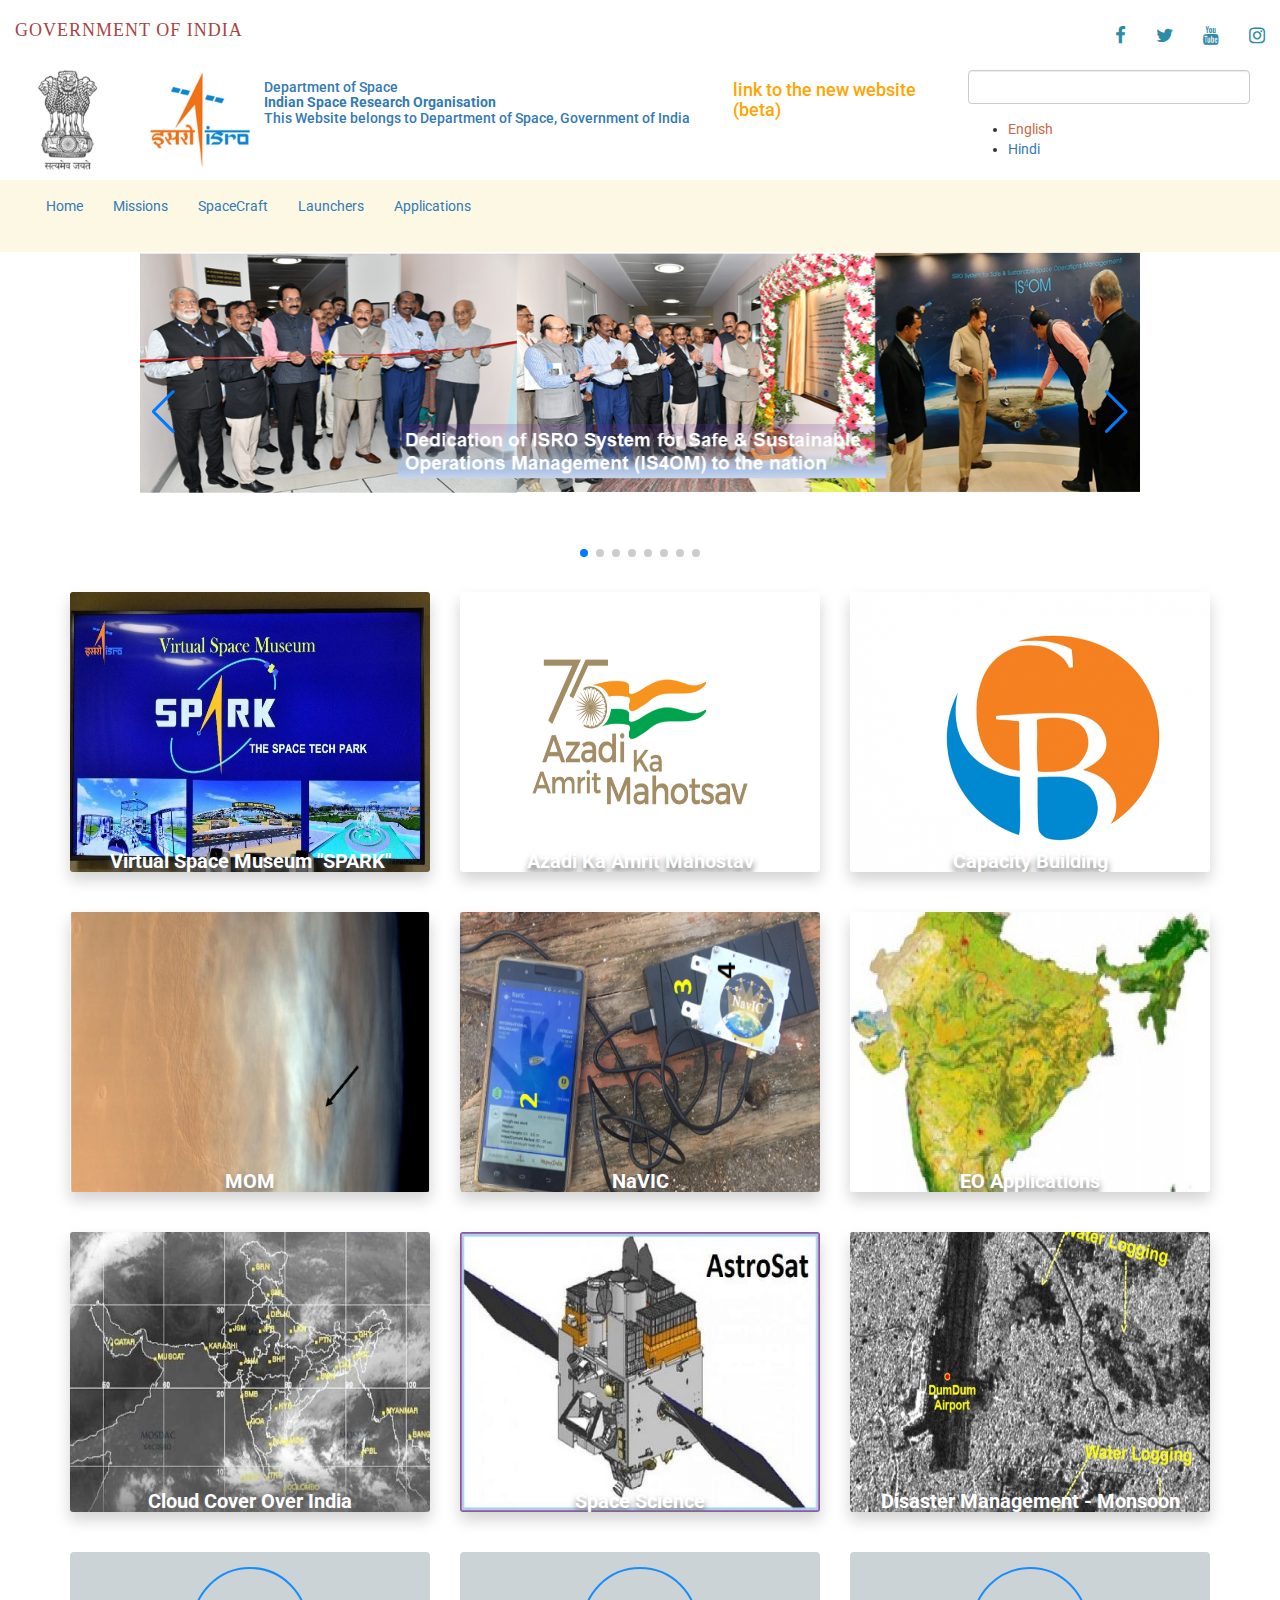
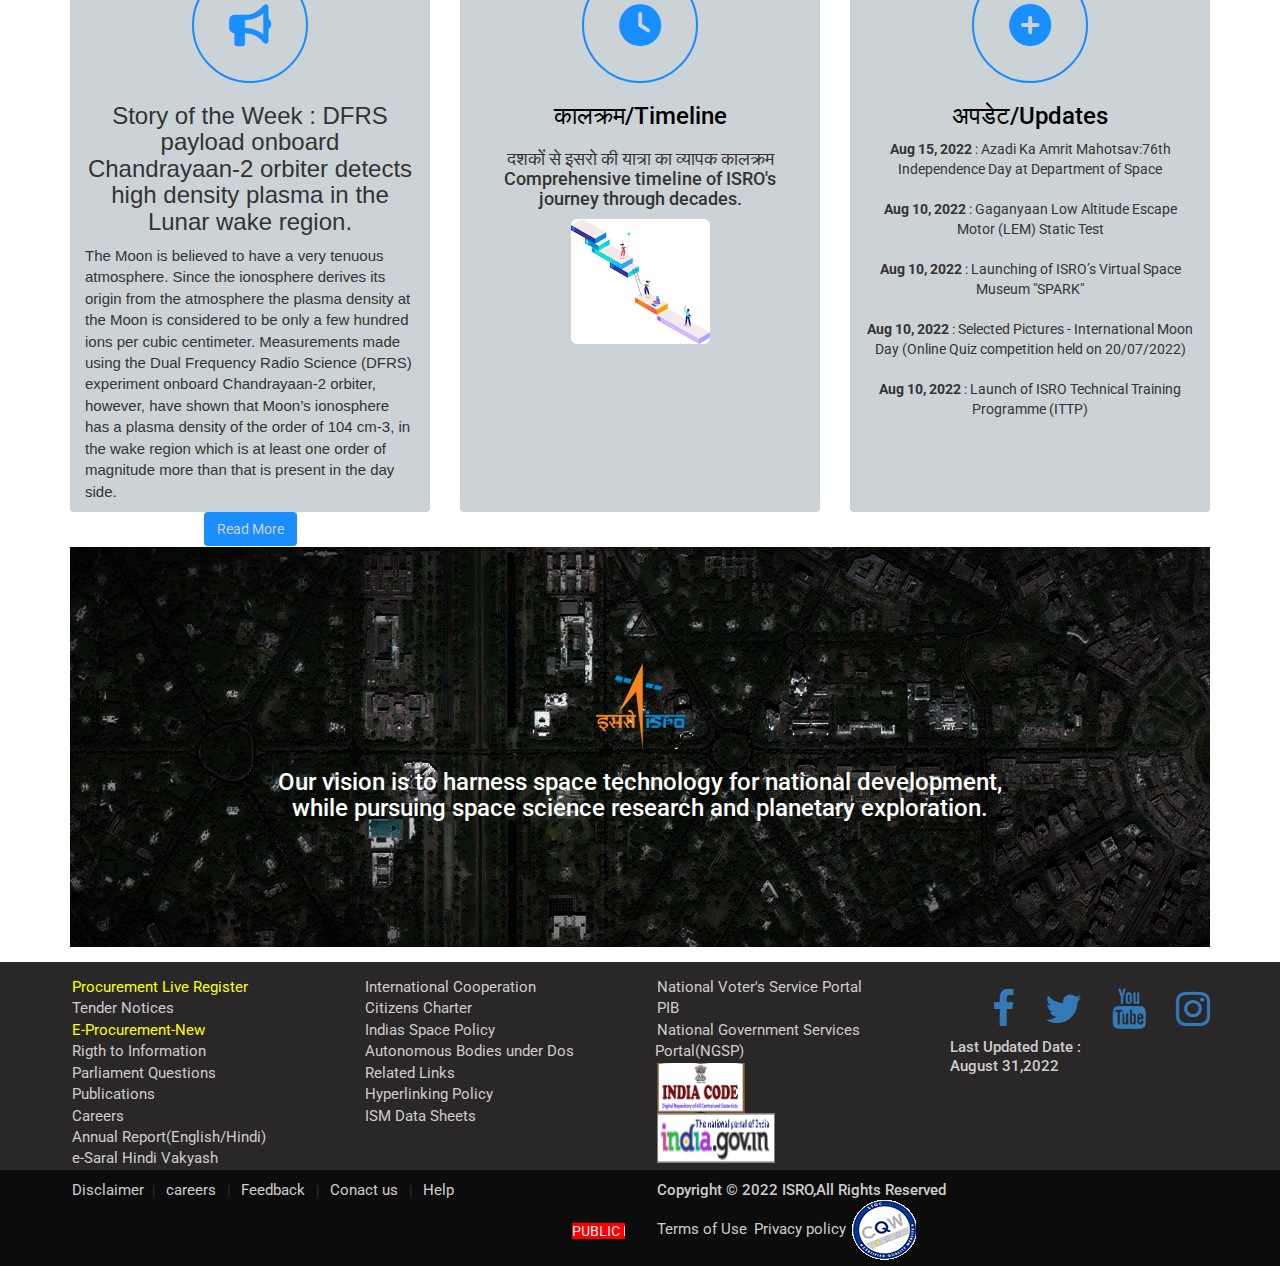
<file: index.html>
<!DOCTYPE html>
<html lang="en">
<head>
    <meta charset="UTF-8">
    <meta name="viewport" content="width=device-width, initial-scale=1.0">
    <link href='https://fonts.googleapis.com/css?family=Roboto' rel='stylesheet'>
    <link rel="stylesheet" href="https://maxcdn.bootstrapcdn.com/bootstrap/3.4.1/css/bootstrap.min.css">
    <script src="https://ajax.googleapis.com/ajax/libs/jquery/3.6.0/jquery.min.js"></script>
    <script src="https://maxcdn.bootstrapcdn.com/bootstrap/3.4.1/js/bootstrap.min.js"></script>
    <link rel="stylesheet"href="https://use.fontawesome.com/releases/v5.13.0/css/all.css"integrity="sha384-Bfad6CLCknfcloXFOyFnlgtENryhrpZCe29RTifKEixXQZ38WheV+i/6YWSzkz3V"crossorigin="anonymous"/>
    <link rel="stylesheet"href="https://cdnjs.cloudflare.com/ajax/libs/font-awesome/6.1.1/css/all.min.css">
    <link rel="stylesheet" href="https://cdnjs.cloudflare.com/ajax/libs/font-awesome/4.7.0/css/font-awesome.min.css" integrity="sha256-eZrrJcwDc/3uDhsdt61sL2oOBY362qM3lon1gyExkL0=" crossorigin="anonymous" />
    <link rel="stylesheet" href="https://use.fontawesome.com/releases/v5.5.0/css/all.css" integrity="sha384-B4dIYHKNBt8Bc12p+WXckhzcICo0wtJAoU8YZTY5qE0Id1GSseTk6S+L3BlXeVIU" crossorigin="anonymous">
    <link rel="stylesheet" href="https://cdnjs.cloudflare.com/ajax/libs/font-awesome/4.7.0/css/font-awesome.min.css">
    <link rel="icon" href="../images/isro_logo.jpg" type="image/icon">
    <link  rel="stylesheet"  href="https://cdn.jsdelivr.net/npm/swiper@8/swiper-bundle.min.css"/>
    <title> ISRO | HOME </title>
    <link rel="stylesheet" href="./css/style.css">
    <link rel="stylesheet" href="./css/home.css">
</head>
<body>
    <!-- Header -->
    <div class="container-fluid">
        <div class="row">
            <div class="col-md-4 mg">
                <div class="nav navbar-nav navbar-left">
                    <h4 id="txt">
                        <a href="isrohome.html" class="text-danger txt">Government of India</a>
                    </h4>
                </div>
            </div>
            <div class="col-md-8 mg" id="icons">
                    <ul class="navbar-nav nav navbar-right icons">
                        <li><a href="https://www.facebook.com/ISRO"><i class="fa fa-facebook fa-lg"></i></a></li>
                        <li><a href="https://twitter.com/isro"><i class="fa fa-twitter fa-lg"></i></a></li>
                        <li><a href="https://www.youtube.com/channel/UCw5hEVOTfz_AfzsNFWyNlNg"><i class="fa fa-youtube fa-lg"></i></a></li>
                        <li><a href="https://www.instagram.com/isro.dos/"><i class="fa-instagram fa fa-lg"></i></a></li>
                    </ul>
            </div>
        </div>
        <div class="container-fluid">
            <div class="row">
                <div class="col-md-9">
                    <div class="row">
                        <div class="col-md-9 mg">
                            <div class="row">
                                <div class="col-md-4">
                                    <div class="row">
                                        <div class="col-md-6">
                                            <a href="index.html">
                                                <img src="./images/header-01.jpg" alt="img" height="100px">
                                            </a>
                                        </div>
                                        <div class="col-md-6">
                                            <a href="index.html">
                                                <img src="./images/isro_logo.jpg" alt="" height="100px">
                                            </a>
                                        </div>
                                    </div>
                                </div>
                                <div class="col-md-8">
                                    <a href="index.html" class="link-h">
                                        <h5>
                                            Department of Space <br>
                                            <b> Indian Space Research Organisation</b><br>
                                            This Website belongs to Department of Space, Government of India
                                        </h5>
                                    </a>
                                </div>
                            </div>
                        </div>
                        <div class="col-md-3 mg">
                            <h4><a href="https://new.isro.gov.in/" class="text-warning">link to the new website <br>(beta)</a></h4>
                        </div>
                    </div>
                </div>
                <div class="col-md-3 mg">
                    <div class="form-group">
                        <input type="text" class="form-control" />
                    </div>
                    <ul>
                        <li><a href="" class="active">English</a></li>
                        <li><a href="">Hindi</a></li>
                    </ul>
                </div>
            </div>
        </div>
        <div class="container-fliud mg">
            <div class="row">
                <div class="col-md-12 bg-warning">
                    <nav class="navbar navbar-expand-lg navbar-light bg-light">
                        <button class="navbar-toggler btn btn-success" type="button" data-toggle="collapse" data-target="#navbarSupportedContent" aria-controls="navbarSupportedContent" aria-expanded="false" aria-label="Toggle navigation">
                            <span class="fa fa-bars"></span>
                        </button>
                        <div class="collapse navbar-collapse" id="navbarSupportedContent">
                                <ul class="navbar-nav nav  ">
                                    <li class="nav-item"><a href="index.html">Home</a></li>
                                    <li class="nav-item"><a href="missions.html">Missions</a></li>
                                    <li class="nav-item"><a href="spacecraft.html">SpaceCraft</a></li>
                                    <li class="nav-item"><a href="launchers.html">Launchers</a></li>
                                    <li class="nav-item"><a href="applictions.html">Applications</a></li>
                                </ul>
                        </div>
                    </nav>
                </div>
            </div>  
        </div>    
    </div>
        <!-- main -->
    <div class="container-fluid ">
            <div class="swiper">
                <div class="swiper-wrapper">
                    <div class="swiper-slide">
                        <img src="./images/01.png" alt="">
                    </div>
                    <div class="swiper-slide">
                        <img src="./images/02.png" alt="">
                    </div>
                    <div class="swiper-slide">
                        <img src="./images/03.png" alt="">
                    </div>
                    <div class="swiper-slide">
                        <img src="./images/04.png" alt="">
                    </div>
                    <div class="swiper-slide">
                        <img src="./images/05.png" alt="">
                    </div>
                    <div class="swiper-slide">
                        <img src="./images/06.png" alt="">
                    </div>
                    <div class="swiper-slide">
                        <img src="./images/07.png" alt="">
                    </div>
                    <div class="swiper-slide">
                        <img src="./images/08.png" alt="">
                    </div>
                    <!-- <div class="swiper-slide">
                        <img src="../images/09.png" alt="">
                    </div>
                    <div class="swiper-slide">
                        <img src="../images/10.png" alt="">
                    </div>
                    <div class="swiper-slide">
                        <img src="../images/11.png" alt="">
                    </div>
                    <div class="swiper-slide">
                        <img src="./images/12.png" alt="">
                    </div> -->

                </div>
                <div class="swiper-pagination"></div>
                            
                <div class="swiper-button-prev"></div>
                <div class="swiper-button-next"></div>
                
            </div>
    </div>
    <div class="conatiner-fliud">
        <div class="container">
            <div class="row">
                <div class="col-md-4">
                    <div class="bg-high">
                        <img src="./images/img-main/space_park_1.jpg" alt="" width="100%" height="100%">
                        <figcaption>
                            <p>Virtual Space Museum "SPARK"</p>
                        </figcaption>
                    </div>
                </div>
                <div class="col-md-4">
                    <div class="bg-high">
                        <img src="./images/img-main/azadi_en.png" alt="" width="100%" height="100%">
                        <figcaption>
                            <p>Azadi Ka Amrit Mahostav</p>
                        </figcaption>
                    </div>
                </div>
                <div class="col-md-4">
                    <div class="bg-high">
                        <img src="./images/img-main/cbpo_logo.png" alt="" width="100%" height="100%">
                        <figcaption>
                            <p>Capacity Building</p>
                        </figcaption>
                    </div>
                </div>
            </div>
            <div class="row">
                <div class="col-md-4">
                    <div class="bg-high">
                        <img src="./images/img-main/mom.jpg" alt="" width="100%" height="100%">
                        <figcaption>
                            <p>MOM</p>
                        </figcaption>
                    </div>
                </div>
                <div class="col-md-4">
                    <div class="bg-high">
                        <img src="./images/img-main/navic.png" alt="" width="100%" height="100%">
                        <figcaption>
                            <p>NaVIC</p>
                        </figcaption>
                    </div>
                </div>
                <div class="col-md-4">
                    <div class="bg-high">
                        <img src="./images/img-main/space_applications.jpg" alt="" width="100%" height="100%">
                        <figcaption>
                            <p>EO Applications</p>
                        </figcaption>
                    </div>
                </div>
            </div>
            <div class="row">
                <div class="col-md-4">
                    <div class="bg-high">
                        <img src="./images/img-main/tile11.jpg" alt="" width="100%" height="100%">
                        <figcaption>
                            <p>Cloud Cover Over India</p>
                        </figcaption>
                    </div>
                </div>
                <div class="col-md-4">
                    <div class="bg-high">
                        <img src="./images/img-main/astrosat_tile.jpg" alt="" width="100%" height="100%">
                        <figcaption>
                            <p>Space Science</p>
                        </figcaption>
                    </div>
                </div>
                <div class="col-md-4">
                    <div class="bg-high">
                        <img src="./images/img-main/dumdum.jpg" alt="" width="100%" height="100%">
                        <figcaption>
                            <p>Disaster Management - Monsoon</p>
                        </figcaption>
                    </div>
                </div>
            </div>
        </div>
    </div>

    <div class="container-fluid">
        <div class="container">
            <div class="row">
                <div class="col-md-4">
                    <div class="bg-matr">
                        <center>
                            <i class="fas fa-bullhorn fa-3x"></i>
                        </center>
                        <center>
                            <h3>
                                Story of the Week : DFRS payload onboard Chandrayaan-2 
                                orbiter detects high density plasma in the Lunar wake region.
                            </h3>
                        </center>
                        <p>
                            The Moon is believed to have a very tenuous atmosphere. 
                            Since the ionosphere derives its origin from the atmosphere the plasma density 
                            at the Moon is considered to be only a few hundred ions per cubic centimeter. 
                            Measurements made using the Dual Frequency Radio Science (DFRS) experiment onboard Chandrayaan-2 orbiter,
                             however, have shown that Moon’s ionosphere has a plasma density of the order of 104 cm-3, in the wake region
                              which is at least one order of magnitude more than that is present in the day side.
                        </p>
                        <center>
                            <button class="btn "> Read More</button>
                        </center>
                    </div>
                </div>
                <div class="col-md-4">
                    <div class="bg-matr">
                        <center>
                            <i class="fas fa-clock fa-3x"></i>
                        </center>
                        <center>
                            <h3>
                                <span>
                                    कालक्रम/Timeline
                                </span>
                            </h3>
                        </center>
                        <center>
                            <h4>
                                दशकों से इसरो की यात्रा का व्यापक कालक्रम
                                Comprehensive timeline of ISRO's journey through decades.
                            </h4>
                            <img src="./images/img-main/timeline.png" alt=""  class="img img-rounded">
                        </center>
                    </div>
                </div>
                <div class="col-md-4">
                    <div class="bg-matr">
                        <center>
                            <i class="fas fa-plus-circle fa-3x"></i>
                        </center>
                        <center>
                            <h3>
                                <span>
                                    अपडेट/Updates
                                </span>
                            </h3>
                        </center>
                        <center>
                            <b>Aug 15, 2022</b> : Azadi Ka Amrit Mahotsav:76th Independence Day at Department of Space <br><br>

                           <b> Aug 10, 2022 </b>: Gaganyaan Low Altitude Escape Motor (LEM) Static Test<br><br>

                           <b> Aug 10, 2022</b> : Launching of ISRO’s Virtual Space Museum "SPARK"<br><br>

                           <b> Aug 10, 2022 </b>: Selected Pictures - International Moon Day (Online Quiz competition held on 20/07/2022)<br><br>

                           <b> Aug 10, 2022</b> : Launch of ISRO Technical Training Programme (ITTP)<br><br>
                        </center>
                    </div>
                </div>
            </div>
        </div>
    </div>
    <div class="container">
        <div class="img-bot">
            <img src="./images/Banner.jpg" alt="" class="a1">
            <div class="a2">
                <img src="./images/img-main/logo.png" alt="">
                <center>
                    <h3>
                        Our vision is to harness space technology for national development,<br> while pursuing space science research and planetary exploration.
                    </h3>
                </center>
            </div>
        </div>
    </div>
    <!-- footer -->
    <div class="container-fluid bg-dark foot">
        <div class="container">
            <div class="row">
                <div class="col-md-3">
                    <div class="color">
                        <a href="" class="head">Procurement Live Register</a><br>
                        <a href="" class="link">Tender Notices</a><br>
                        <a href="" class="head">E-Procurement-New</a><br>
                        <a href="" class="link">Rigth to Information</a><br>
                        <a href="" class="link">Parliament Questions</a><br>
                        <a href="" class="link">Publications</a><br>
                        <a href="" class="link">Careers</a><br>
                        <a href="" class="link">Annual Report(English/Hindi)</a><br>
                        <a href="" class="link">e-Saral Hindi Vakyash</a><br>
                    </div>
                </div>
                <div class="col-md-3">
                    <div class="color">
                        <a href="" class="link">International Cooperation</a><br>
                        <a href="" class="link">Citizens Charter</a><br>
                        <a href="" class="link">Indias Space Policy</a><br>
                        <a href="" class="link">Autonomous Bodies under Dos</a><br>
                        <a href="" class="link">Related Links</a><br>
                        <a href="" class="link">Hyperlinking Policy</a><br>
                        <a href="" class="link">ISM Data Sheets</a><br>
                    </div>
                </div>
                <div class="col-md-3">
                    <div class="color">
                        <a href="" class="link">National Voter's Service Portal</a><br>
                        <a href="" class="link">PIB</a><br>
                        <a href="" class="link">National Government Services Portal(NGSP)</a><br>
                        <a href="" class="link"><img src="./images/india_code.jpg" alt="" height="50px"></a><br>
                        <a href="" class="link"><img src="./images/indiagov_logo.jpg" alt="" height="50px" width="45%"></a><br>

                    </div>
                </div>
                <div class="col-md-3">
                    <div class="color">
                        <ul class="navbar-nav nav navbar-right ">
                            <li><a href="https://www.facebook.com/ISRO"><i class="fa fa-facebook fa-lg ic"></i></a></li>
                            <li><a href="https://twitter.com/isro"><i class="fa fa-twitter fa-lg ic"></i></a></li>
                            <li><a href="https://www.youtube.com/channel/UCw5hEVOTfz_AfzsNFWyNlNg"><i class="fa fa-youtube ic fa-lg"></i></a></li>
                            <li><a href="https://www.instagram.com/isro.dos/"><i class="fa-instagram ic fa fa-lg"></i></a></li>
                        </ul>
                        <h5 class="link">Last Updated Date :&nbsp;</h5>
                        <h5 class="link">August 31,2022</h5>
                </div>
                </div>
            </div>
        </div>
    </div>
    <div class="container-fluid lg-dark">
        <div class="container">
            <div class="row">
                <div class="col-md-6">
                    <div class="nav mg">
                        <a href="" class="link">Disclaimer</a>&nbsp; | &nbsp;
                        <a href="" class="link">careers</a> &nbsp; | &nbsp;
                        <a href="" class="link">Feedback</a> &nbsp; | &nbsp;
                        <a href="" class="link">Conact us</a> &nbsp; | &nbsp;
                        <a href="" class="link">Help</a>
                    </div>
                    <div class="marq">
                        <a href="https://www.isro.gov.in/update/20-feb-2020/public-notice">
                            <marquee behavior="" direction="left">
                                <span> PUBLIC NOTICE - ATTENCTION : JOB ASPIRANTS</span>
                            </marquee>
                        </a>
                    </div>
                </div>
                <div class="col-md-6">
                    <div class="nav mg">
                        <h5 class="link">Copyright © 2022 ISRO,All Rights Reserved</h5>
                        <a href="" class="link">Terms of Use</a>
                        <a href="" class="link">Privacy policy </a>
                        <a href="https://www.isro.gov.in/sites/default/files/cqw_isrowebsite_www_isro_gov_in.pdf">
                            <img src="./images/cqw_logo.gif" alt="" height="60px">
                        </a>
                    </div>
                </div>
            </div>
        </div>
    </div>
<script src="https://cdn.jsdelivr.net/npm/swiper@8/swiper-bundle.min.js"></script>
        <script src="./js/slidejs.js"></script>
</body>
</html>
</file>
<file: css/style.css>
*{  
    transition: all .3s cubic-bezier(0.4, 0, 1, 1) !important;
    font-family: Roboto;
}
.icons>li>a{
    color:#2c8ba5 !important;
}
.mg{
    margin-top:10px;
}
:root{
    --txt-orange:orange;
}
/* .nav>li>a:focus , */
li{
    border-radius: 2px;
}
 .nav>li:hover>a,
 .nav>li>a:hover>i
 {
    text-decoration: none;
    color:white;
    border-radius: 2px;
    background:rgb(21, 107, 219) ;
}
.nav h4 a:hover{
    color:#108585;
    text-decoration: none !important;
}
.text-warning{
    color:var(--txt-orange);
    text-decoration: none !important;
}

.bg-dark{
    background: rgb(41, 39, 39);
}
.txt{
    letter-spacing: 1px;
    text-transform: uppercase;
    font-family: Copperplate Gothic Light;
}
.link,.head{
    color:rgb(207, 204, 204);
    font-size: 15px ;
    margin:2px;
}
a[class='link']:hover,.link-h:hover{
    text-decoration: none !important;
    color: rgb(204, 104, 68);
}
.head{
    color:yellow;
}
.head:hover{
    text-decoration: none;
    color: yellow;
}
.color ul li:hover{
    background-color:transparent !important;
}
.color ul li a:hover{
    background-color: transparent !important;
}
.color ul li a i{
    font-size: 40px;
}
.lg-dark{
    background: rgb(12, 12, 12);
}
.marq{
    margin-top: 20px;
    margin-bottom: 20px;
}
.marq a marquee span{
    background: red;
    color: white;
}
@media screen and(max-width:425px) {
    
}
.active{
    color:rgb(204, 104, 68);
}
.navbar-toggler{
    display: none;
}
@media screen and (max-width:767px) {
    #icons,.nav,.navbar-nav{
        height: 60px;
        display: flex  !important;
        align-items: center;
        flex-direction: row;
    }
    #txt{
        text-align: center;
    }
    .navbar-toggler{
        display: block;
    }
}
li:hover .ic,.ic:hover{
    color:white !important;
    background: transparent !important;
}
</file>
<file: css/home.css>
.swiper{
    width:80%;
    height: fit-content;
    overflow: hidden;
}
.swiper-slide img{
    width:100%;
}
.swiper-wrapper{
    height: 320px;
}
body{
    background:white;
}
.bg-high{
    height:280px;
    overflow: hidden !important;
    margin-top: 20px;
    margin-bottom: 20px;
    cursor: pointer;
    border-radius: 3px;
    box-shadow: 0 8px 15px 0px lightgray;
    transition: all 1s ease-in-out;
}

.bg-high >figcaption>p{
    display: flex;
    padding-top: 10px;
    justify-content: center;
    box-sizing: border-box;
    height: 60px;
    width: 100%;
    transform: translateY(-35px);
    background: transparent;
    font-weight: bolder;
    font-size: 20px;
    color:white;
    text-shadow: 0px 5px 6px rgb(117, 116, 116);
    transition: all 1s ease-in-out;
}
.bg-high:hover img{
    transform: translateY(-25px);
    transition: all 1s ease-in-out;
}
.bg-high:hover figcaption p{
    background: rgb(63, 63, 63);
    transition: all 1s ease-in-out;
    color: white;
    padding-bottom: 30px;
    transform: translateY(-60px);
    border-top-left-radius: 12px;
    border-top-right-radius: 12px;
}
.bg-matr{
    display: flex;
    align-items: center;
    flex-direction: column;
    height: 560px;
    background: rgb(203, 211, 214);
    margin-top: 20px;
    margin-bottom: 20px;
    border-radius: 4px;
    padding: 15px;
    font-family: 'Gill Sans', 'Gill Sans MT', Calibri, 'Trebuchet MS', sans-serif;
}
.bg-matr i{
    padding:35px;
    border-radius: 50%;
    border: 2px solid rgb(23, 141, 252);
    color:rgb(25, 143, 253);
    transition: all .3s cubic-bezier(0.95, 0.05, 0.795, 0.035) !important;
}
.bg-matr:hover i{
    background:rgb(26, 142, 250) ;
    color:rgb(203, 211, 214);
}
.bg-matr h3{
    font-family: 'Gill Sans', 'Gill Sans MT', Calibri, 'Trebuchet MS', sans-serif;
}
.bg-matr p{
    font-weight: lighter;
    font-size: 15px;
    font-family: 'Gill Sans', 'Gill Sans MT', Calibri, 'Trebuchet MS', sans-serif !important;
}
.bg-matr .btn{
    background:rgb(26, 142, 250) ;
    color: rgb(203, 211, 214);
}
.bg-matr .btn:hover{
    background-color: rgb(14, 97, 129);
    color: white;
}
.bg-matr center h3 span{
    color:black
}
.bg-matr:hover center h3 span{
    color:rgb(26, 142, 250);
}
.img-bot{
    width: 100%;
    height: fit-content;
    display: flex;
    justify-content: center;
    align-items: center;
    flex-direction: column;
    overflow: hidden;
    margin-top: 15px;
    margin-bottom: 15px;
    cursor: pointer;
}
.img-bot .a2{
    cursor: pointer;
    position: absolute;
    display: flex;
    flex-direction: column;
    justify-content: center;
    align-items: center;
}
.img-bot .a2 center h3{
    color: white;
}
.foot{
	padding-top:15px;
}
</file>
